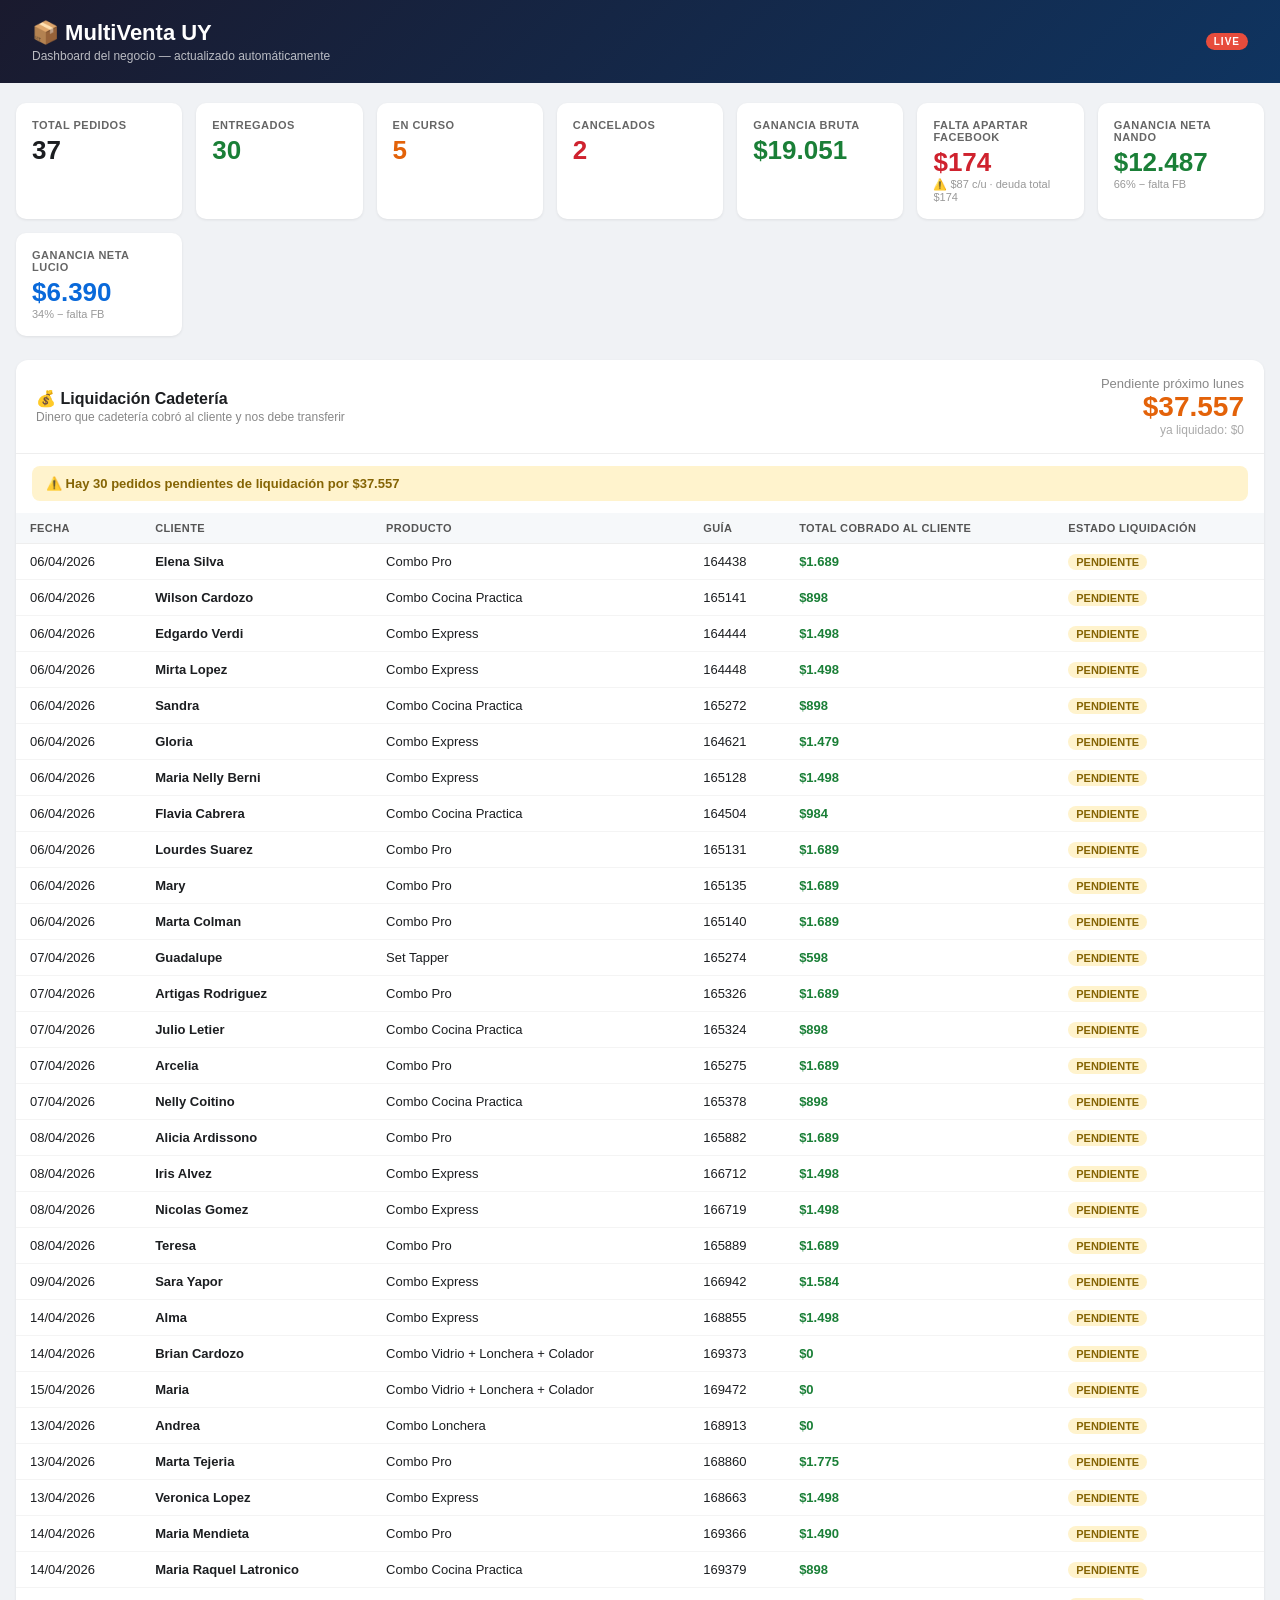
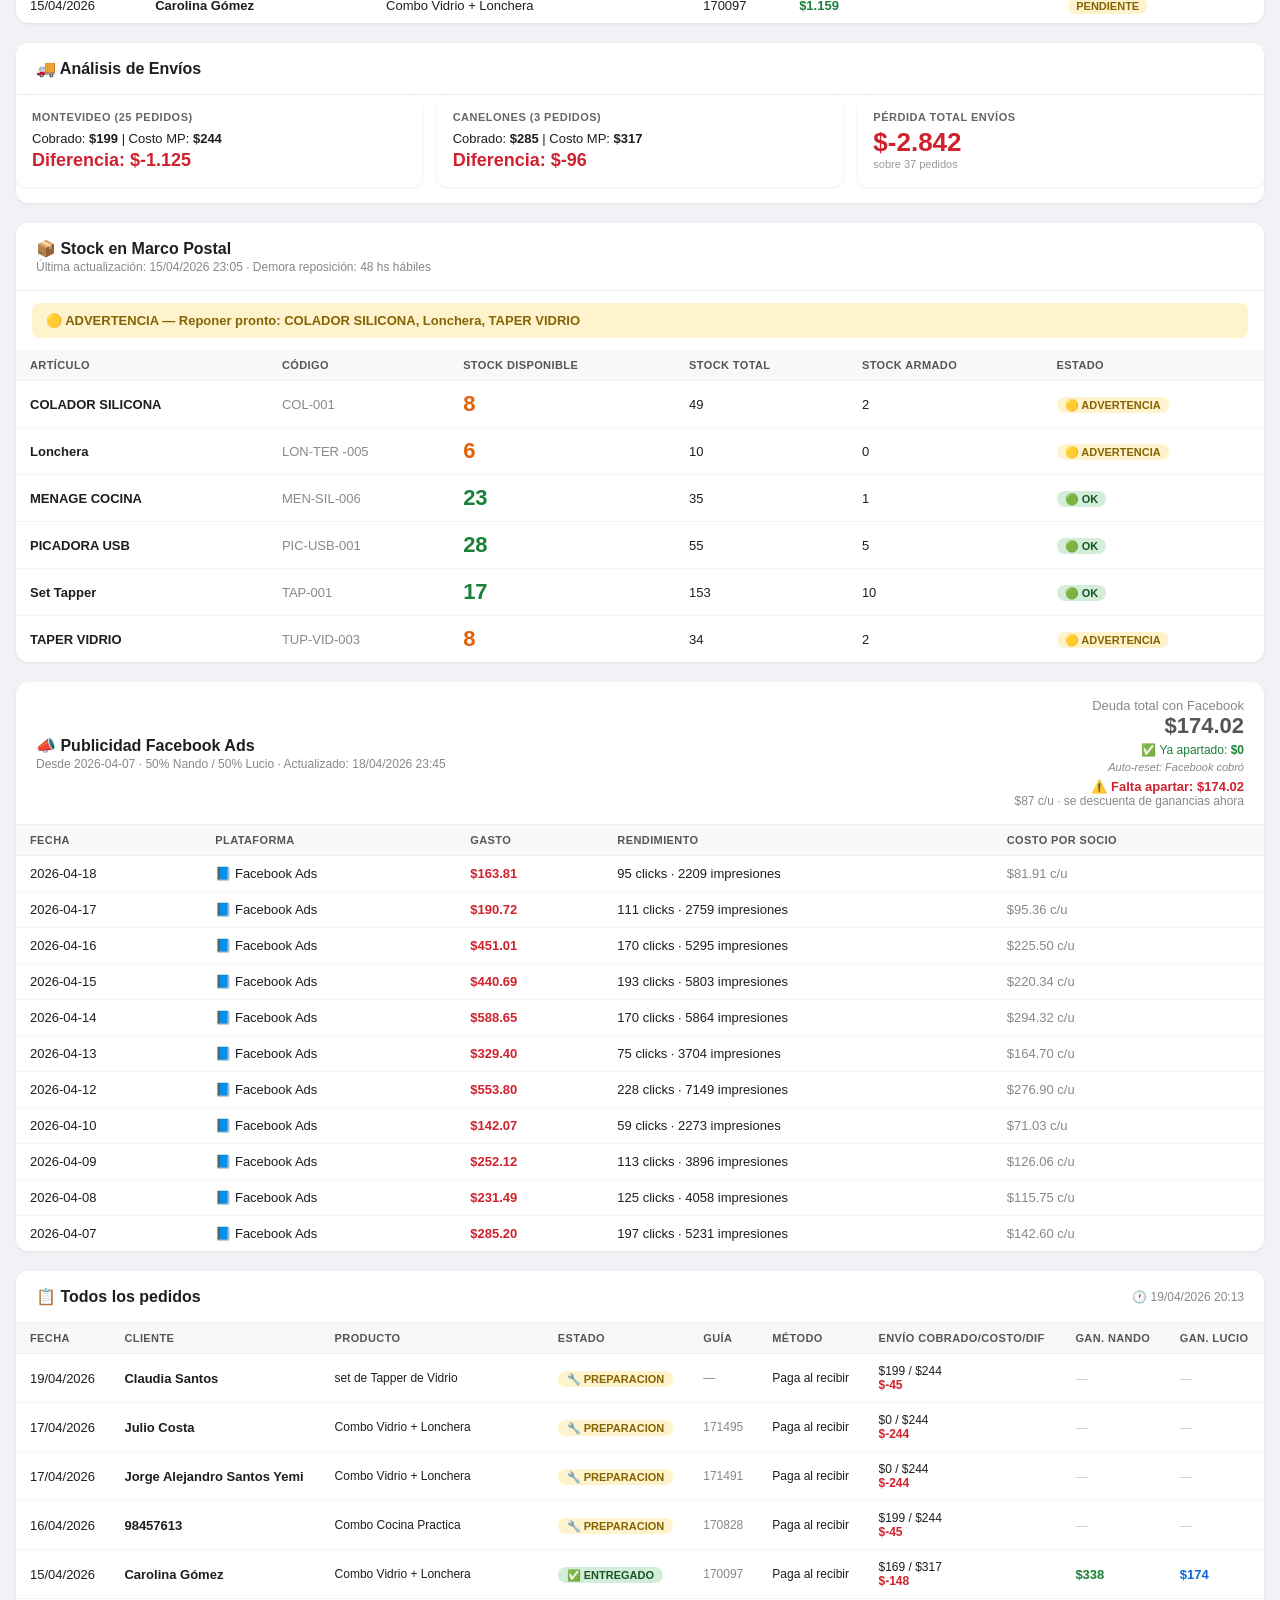
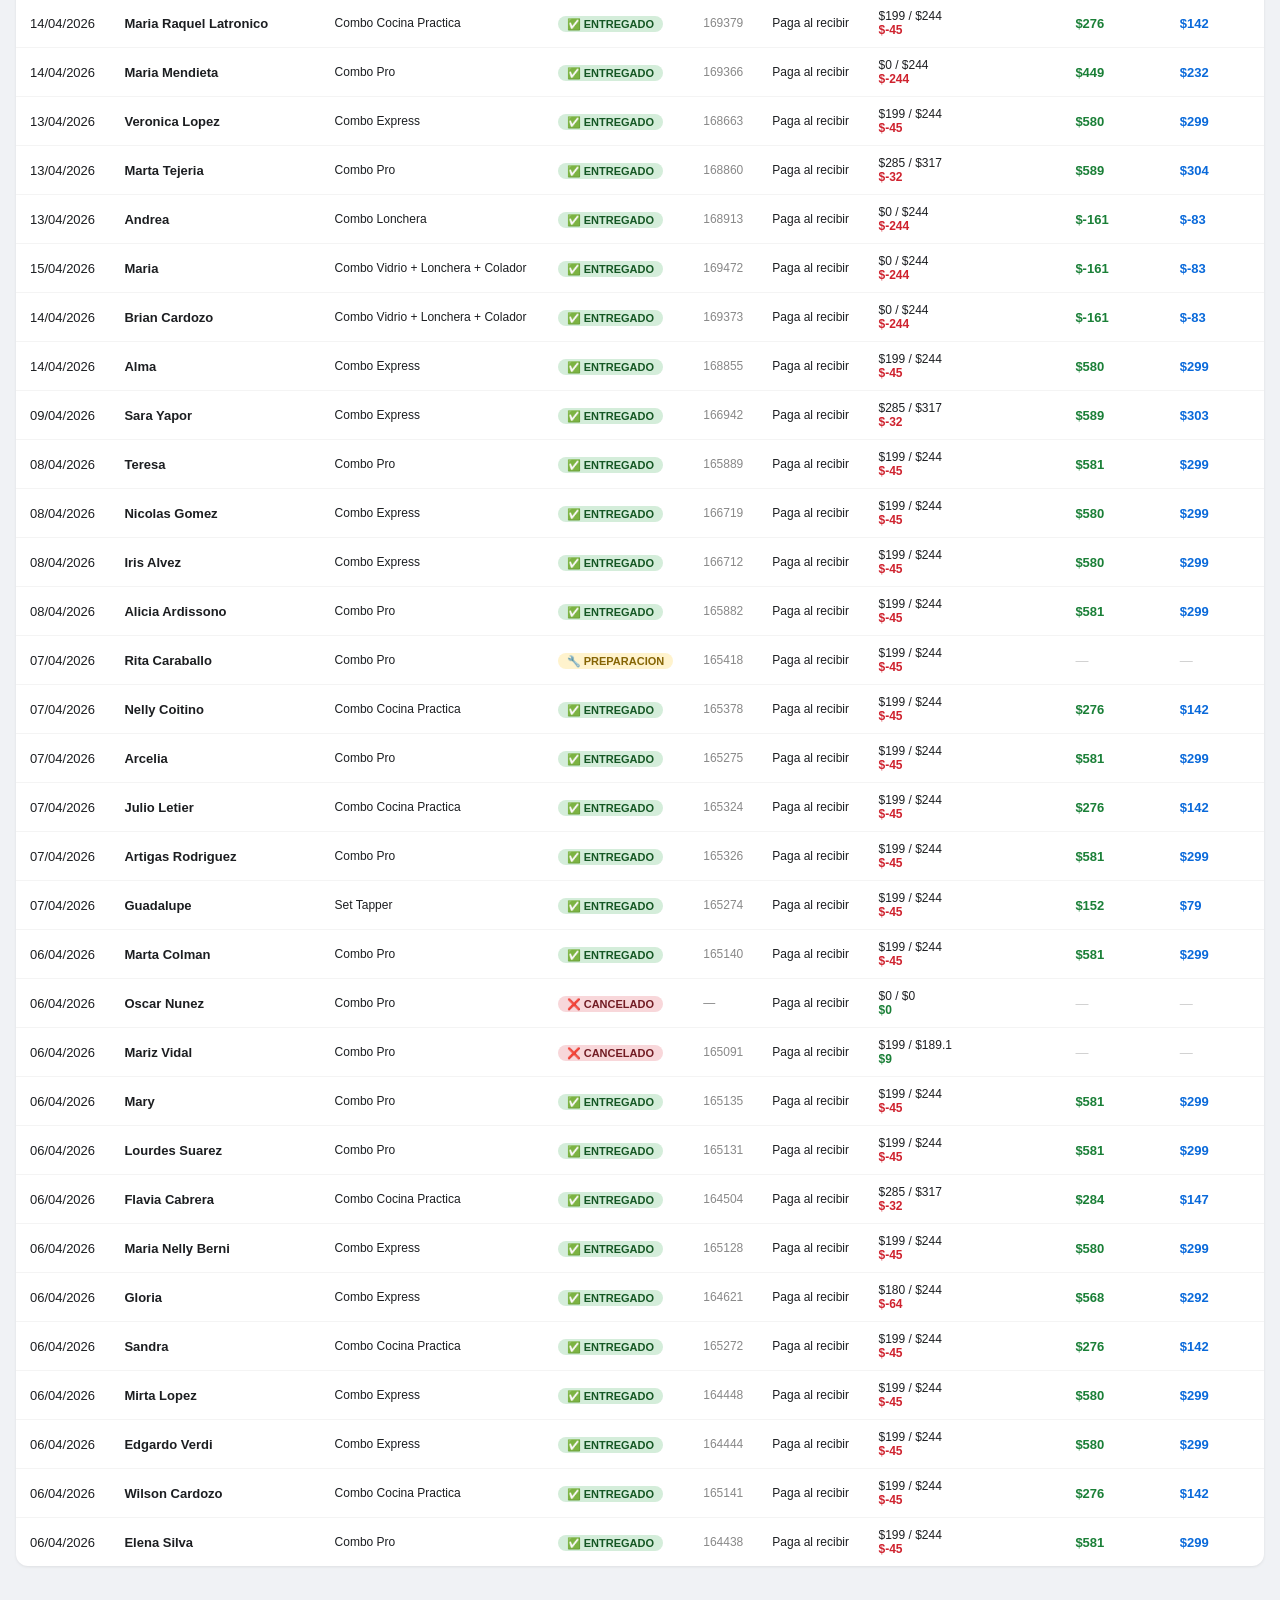
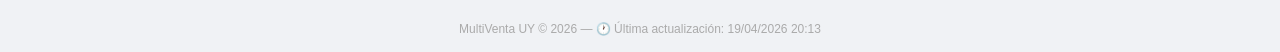
<file: index.html>
<!DOCTYPE html>
<html lang="es">
<head>
  <meta charset="UTF-8">
  <meta name="viewport" content="width=device-width,initial-scale=1">
  <title>MultiVenta UY — Dashboard</title>
  <style>
    *{box-sizing:border-box;margin:0;padding:0}
    body{font-family:-apple-system,BlinkMacSystemFont,'Segoe UI',sans-serif;background:#f0f2f5;color:#1c1e21}
    header{background:linear-gradient(135deg,#1a1a2e,#0f3460);color:white;padding:20px 32px;display:flex;align-items:center;justify-content:space-between}
    header h1{font-size:22px;font-weight:800}
    header p{font-size:12px;opacity:.7;margin-top:3px}
    .badge-live{background:#e74c3c;color:white;font-size:10px;font-weight:700;padding:3px 8px;border-radius:20px;letter-spacing:1px}
    .container{max-width:1300px;margin:0 auto;padding:20px 16px}
    .cards{display:grid;grid-template-columns:repeat(auto-fit,minmax(155px,1fr));gap:14px;margin-bottom:24px}
    .card{background:white;border-radius:10px;padding:16px;box-shadow:0 1px 3px rgba(0,0,0,.08)}
    .card .label{font-size:11px;color:#666;font-weight:700;text-transform:uppercase;letter-spacing:.5px;margin-bottom:6px}
    .card .valor{font-size:26px;font-weight:800;line-height:1}
    .card .sub{font-size:11px;color:#999;margin-top:3px}
    .card.verde .valor{color:#1a7f37}.card.azul .valor{color:#0969da}
    .card.naranja .valor{color:#e36209}.card.rojo .valor{color:#cf222e}
    .section{background:white;border-radius:12px;box-shadow:0 1px 3px rgba(0,0,0,.08);margin-bottom:20px;overflow:hidden}
    .section-header{padding:16px 20px;border-bottom:1px solid #eee;display:flex;align-items:center;justify-content:space-between;flex-wrap:wrap;gap:8px}
    .section-header h2{font-size:16px;font-weight:800}
    .sub-desc{font-size:12px;color:#888;margin-top:2px}
    .update{font-size:12px;color:#888}
    .alert-box{margin:12px 16px;padding:10px 14px;border-radius:8px;font-size:13px;font-weight:600}
    .alert-box.verde{background:#d4edda;color:#155724}
    .alert-box.naranja{background:#fff3cd;color:#856404}
    .alert-box.rojo{background:#f8d7da;color:#721c24}
    table{width:100%;border-collapse:collapse}
    th{background:#f6f8fa;padding:9px 14px;text-align:left;font-size:11px;font-weight:700;color:#555;text-transform:uppercase;letter-spacing:.4px;border-bottom:1px solid #eee}
    td{padding:10px 14px;font-size:13px;border-bottom:1px solid #f4f4f4;vertical-align:middle}
    tr:last-child td{border-bottom:none}
    tr:hover td{background:#fafbfc}
    .footer{text-align:center;padding:16px;font-size:12px;color:#aaa}
    @media(max-width:600px){.cards{grid-template-columns:1fr 1fr}td,th{padding:8px 10px;font-size:12px}}
  </style>
</head>
<body>
<header>
  <div><h1>📦 MultiVenta UY</h1><p>Dashboard del negocio — actualizado automáticamente</p></div>
  <span class="badge-live">LIVE</span>
</header>
<div class="container">
  
    <div class="cards">
      <div class="card"><div class="label">Total pedidos</div><div class="valor">37</div></div>
      <div class="card verde"><div class="label">Entregados</div><div class="valor">30</div></div>
      <div class="card naranja"><div class="label">En curso</div><div class="valor">5</div></div>
      <div class="card rojo"><div class="label">Cancelados</div><div class="valor">2</div></div>
      <div class="card"><div class="label">Ganancia bruta</div><div class="valor" style="color:#1a7f37">$19.051</div></div>
      <div class="card rojo"><div class="label">Falta apartar Facebook</div><div class="valor">$174</div><div class="sub">⚠️ $87 c/u · deuda total $174</div></div>
      <div class="card verde"><div class="label">Ganancia NETA Nando</div><div class="valor">$12.487</div><div class="sub">66% − falta FB</div></div>
      <div class="card azul"><div class="label">Ganancia NETA Lucio</div><div class="valor">$6.390</div><div class="sub">34% − falta FB</div></div>
    </div>
  
    <div class="section">
      <div class="section-header">
        <div>
          <h2>💰 Liquidación Cadetería</h2>
          <p class="sub-desc">Dinero que cadetería cobró al cliente y nos debe transferir</p>
        </div>
        <div style="text-align:right">
          <div style="font-size:13px;color:#888">Pendiente próximo lunes</div>
          <div style="font-size:28px;font-weight:800;color:#e36209">$37.557</div>
          <div style="font-size:12px;color:#aaa">ya liquidado: $0</div>
        </div>
      </div>
      <div class="alert-box naranja">⚠️ Hay <strong>30 pedidos</strong> pendientes de liquidación por <strong>$37.557</strong></div>
      <div style="overflow-x:auto"><table>
        <thead><tr><th>Fecha</th><th>Cliente</th><th>Producto</th><th>Guía</th><th>Total cobrado al cliente</th><th>Estado liquidación</th></tr></thead>
        <tbody><tr>
          <td>06/04/2026</td><td><strong>Elena Silva</strong></td>
          <td>Combo Pro</td><td>164438</td>
          <td style="color:#1a7f37;font-weight:700">$1.689</td>
          <td><span style="background:#fff3cd;color:#856404;padding:2px 8px;border-radius:8px;font-size:11px;font-weight:700">PENDIENTE</span></td>
        </tr><tr>
          <td>06/04/2026</td><td><strong>Wilson Cardozo</strong></td>
          <td>Combo Cocina Practica</td><td>165141</td>
          <td style="color:#1a7f37;font-weight:700">$898</td>
          <td><span style="background:#fff3cd;color:#856404;padding:2px 8px;border-radius:8px;font-size:11px;font-weight:700">PENDIENTE</span></td>
        </tr><tr>
          <td>06/04/2026</td><td><strong>Edgardo Verdi</strong></td>
          <td>Combo Express</td><td>164444</td>
          <td style="color:#1a7f37;font-weight:700">$1.498</td>
          <td><span style="background:#fff3cd;color:#856404;padding:2px 8px;border-radius:8px;font-size:11px;font-weight:700">PENDIENTE</span></td>
        </tr><tr>
          <td>06/04/2026</td><td><strong>Mirta Lopez</strong></td>
          <td>Combo Express</td><td>164448</td>
          <td style="color:#1a7f37;font-weight:700">$1.498</td>
          <td><span style="background:#fff3cd;color:#856404;padding:2px 8px;border-radius:8px;font-size:11px;font-weight:700">PENDIENTE</span></td>
        </tr><tr>
          <td>06/04/2026</td><td><strong>Sandra</strong></td>
          <td>Combo Cocina Practica</td><td>165272</td>
          <td style="color:#1a7f37;font-weight:700">$898</td>
          <td><span style="background:#fff3cd;color:#856404;padding:2px 8px;border-radius:8px;font-size:11px;font-weight:700">PENDIENTE</span></td>
        </tr><tr>
          <td>06/04/2026</td><td><strong>Gloria</strong></td>
          <td>Combo Express</td><td>164621</td>
          <td style="color:#1a7f37;font-weight:700">$1.479</td>
          <td><span style="background:#fff3cd;color:#856404;padding:2px 8px;border-radius:8px;font-size:11px;font-weight:700">PENDIENTE</span></td>
        </tr><tr>
          <td>06/04/2026</td><td><strong>Maria Nelly Berni</strong></td>
          <td>Combo Express</td><td>165128</td>
          <td style="color:#1a7f37;font-weight:700">$1.498</td>
          <td><span style="background:#fff3cd;color:#856404;padding:2px 8px;border-radius:8px;font-size:11px;font-weight:700">PENDIENTE</span></td>
        </tr><tr>
          <td>06/04/2026</td><td><strong>Flavia Cabrera</strong></td>
          <td>Combo Cocina Practica</td><td>164504</td>
          <td style="color:#1a7f37;font-weight:700">$984</td>
          <td><span style="background:#fff3cd;color:#856404;padding:2px 8px;border-radius:8px;font-size:11px;font-weight:700">PENDIENTE</span></td>
        </tr><tr>
          <td>06/04/2026</td><td><strong>Lourdes Suarez</strong></td>
          <td>Combo Pro</td><td>165131</td>
          <td style="color:#1a7f37;font-weight:700">$1.689</td>
          <td><span style="background:#fff3cd;color:#856404;padding:2px 8px;border-radius:8px;font-size:11px;font-weight:700">PENDIENTE</span></td>
        </tr><tr>
          <td>06/04/2026</td><td><strong>Mary</strong></td>
          <td>Combo Pro</td><td>165135</td>
          <td style="color:#1a7f37;font-weight:700">$1.689</td>
          <td><span style="background:#fff3cd;color:#856404;padding:2px 8px;border-radius:8px;font-size:11px;font-weight:700">PENDIENTE</span></td>
        </tr><tr>
          <td>06/04/2026</td><td><strong>Marta Colman</strong></td>
          <td>Combo Pro</td><td>165140</td>
          <td style="color:#1a7f37;font-weight:700">$1.689</td>
          <td><span style="background:#fff3cd;color:#856404;padding:2px 8px;border-radius:8px;font-size:11px;font-weight:700">PENDIENTE</span></td>
        </tr><tr>
          <td>07/04/2026</td><td><strong>Guadalupe</strong></td>
          <td>Set Tapper</td><td>165274</td>
          <td style="color:#1a7f37;font-weight:700">$598</td>
          <td><span style="background:#fff3cd;color:#856404;padding:2px 8px;border-radius:8px;font-size:11px;font-weight:700">PENDIENTE</span></td>
        </tr><tr>
          <td>07/04/2026</td><td><strong>Artigas Rodriguez</strong></td>
          <td>Combo Pro</td><td>165326</td>
          <td style="color:#1a7f37;font-weight:700">$1.689</td>
          <td><span style="background:#fff3cd;color:#856404;padding:2px 8px;border-radius:8px;font-size:11px;font-weight:700">PENDIENTE</span></td>
        </tr><tr>
          <td>07/04/2026</td><td><strong>Julio Letier</strong></td>
          <td>Combo Cocina Practica</td><td>165324</td>
          <td style="color:#1a7f37;font-weight:700">$898</td>
          <td><span style="background:#fff3cd;color:#856404;padding:2px 8px;border-radius:8px;font-size:11px;font-weight:700">PENDIENTE</span></td>
        </tr><tr>
          <td>07/04/2026</td><td><strong>Arcelia</strong></td>
          <td>Combo Pro</td><td>165275</td>
          <td style="color:#1a7f37;font-weight:700">$1.689</td>
          <td><span style="background:#fff3cd;color:#856404;padding:2px 8px;border-radius:8px;font-size:11px;font-weight:700">PENDIENTE</span></td>
        </tr><tr>
          <td>07/04/2026</td><td><strong>Nelly Coitino</strong></td>
          <td>Combo Cocina Practica</td><td>165378</td>
          <td style="color:#1a7f37;font-weight:700">$898</td>
          <td><span style="background:#fff3cd;color:#856404;padding:2px 8px;border-radius:8px;font-size:11px;font-weight:700">PENDIENTE</span></td>
        </tr><tr>
          <td>08/04/2026</td><td><strong>Alicia Ardissono</strong></td>
          <td>Combo Pro</td><td>165882</td>
          <td style="color:#1a7f37;font-weight:700">$1.689</td>
          <td><span style="background:#fff3cd;color:#856404;padding:2px 8px;border-radius:8px;font-size:11px;font-weight:700">PENDIENTE</span></td>
        </tr><tr>
          <td>08/04/2026</td><td><strong>Iris Alvez</strong></td>
          <td>Combo Express</td><td>166712</td>
          <td style="color:#1a7f37;font-weight:700">$1.498</td>
          <td><span style="background:#fff3cd;color:#856404;padding:2px 8px;border-radius:8px;font-size:11px;font-weight:700">PENDIENTE</span></td>
        </tr><tr>
          <td>08/04/2026</td><td><strong>Nicolas Gomez</strong></td>
          <td>Combo Express</td><td>166719</td>
          <td style="color:#1a7f37;font-weight:700">$1.498</td>
          <td><span style="background:#fff3cd;color:#856404;padding:2px 8px;border-radius:8px;font-size:11px;font-weight:700">PENDIENTE</span></td>
        </tr><tr>
          <td>08/04/2026</td><td><strong>Teresa</strong></td>
          <td>Combo Pro</td><td>165889</td>
          <td style="color:#1a7f37;font-weight:700">$1.689</td>
          <td><span style="background:#fff3cd;color:#856404;padding:2px 8px;border-radius:8px;font-size:11px;font-weight:700">PENDIENTE</span></td>
        </tr><tr>
          <td>09/04/2026</td><td><strong>Sara Yapor</strong></td>
          <td>Combo Express</td><td>166942</td>
          <td style="color:#1a7f37;font-weight:700">$1.584</td>
          <td><span style="background:#fff3cd;color:#856404;padding:2px 8px;border-radius:8px;font-size:11px;font-weight:700">PENDIENTE</span></td>
        </tr><tr>
          <td>14/04/2026</td><td><strong>Alma</strong></td>
          <td>Combo Express</td><td>168855</td>
          <td style="color:#1a7f37;font-weight:700">$1.498</td>
          <td><span style="background:#fff3cd;color:#856404;padding:2px 8px;border-radius:8px;font-size:11px;font-weight:700">PENDIENTE</span></td>
        </tr><tr>
          <td>14/04/2026</td><td><strong>Brian Cardozo</strong></td>
          <td>Combo Vidrio + Lonchera + Colador</td><td>169373</td>
          <td style="color:#1a7f37;font-weight:700">$0</td>
          <td><span style="background:#fff3cd;color:#856404;padding:2px 8px;border-radius:8px;font-size:11px;font-weight:700">PENDIENTE</span></td>
        </tr><tr>
          <td>15/04/2026</td><td><strong>Maria</strong></td>
          <td>Combo Vidrio + Lonchera + Colador</td><td>169472</td>
          <td style="color:#1a7f37;font-weight:700">$0</td>
          <td><span style="background:#fff3cd;color:#856404;padding:2px 8px;border-radius:8px;font-size:11px;font-weight:700">PENDIENTE</span></td>
        </tr><tr>
          <td>13/04/2026</td><td><strong>Andrea</strong></td>
          <td>Combo Lonchera</td><td>168913</td>
          <td style="color:#1a7f37;font-weight:700">$0</td>
          <td><span style="background:#fff3cd;color:#856404;padding:2px 8px;border-radius:8px;font-size:11px;font-weight:700">PENDIENTE</span></td>
        </tr><tr>
          <td>13/04/2026</td><td><strong>Marta Tejeria</strong></td>
          <td>Combo Pro</td><td>168860</td>
          <td style="color:#1a7f37;font-weight:700">$1.775</td>
          <td><span style="background:#fff3cd;color:#856404;padding:2px 8px;border-radius:8px;font-size:11px;font-weight:700">PENDIENTE</span></td>
        </tr><tr>
          <td>13/04/2026</td><td><strong>Veronica Lopez</strong></td>
          <td>Combo Express</td><td>168663</td>
          <td style="color:#1a7f37;font-weight:700">$1.498</td>
          <td><span style="background:#fff3cd;color:#856404;padding:2px 8px;border-radius:8px;font-size:11px;font-weight:700">PENDIENTE</span></td>
        </tr><tr>
          <td>14/04/2026</td><td><strong>Maria Mendieta</strong></td>
          <td>Combo Pro</td><td>169366</td>
          <td style="color:#1a7f37;font-weight:700">$1.490</td>
          <td><span style="background:#fff3cd;color:#856404;padding:2px 8px;border-radius:8px;font-size:11px;font-weight:700">PENDIENTE</span></td>
        </tr><tr>
          <td>14/04/2026</td><td><strong>Maria Raquel Latronico</strong></td>
          <td>Combo Cocina Practica</td><td>169379</td>
          <td style="color:#1a7f37;font-weight:700">$898</td>
          <td><span style="background:#fff3cd;color:#856404;padding:2px 8px;border-radius:8px;font-size:11px;font-weight:700">PENDIENTE</span></td>
        </tr><tr>
          <td>15/04/2026</td><td><strong>Carolina Gómez</strong></td>
          <td>Combo Vidrio + Lonchera</td><td>170097</td>
          <td style="color:#1a7f37;font-weight:700">$1.159</td>
          <td><span style="background:#fff3cd;color:#856404;padding:2px 8px;border-radius:8px;font-size:11px;font-weight:700">PENDIENTE</span></td>
        </tr></tbody>
      </table></div>
    </div>
  
    <div class="section">
      <div class="section-header"><h2>🚚 Análisis de Envíos</h2></div>
      <div class="cards" style="margin:0 0 16px 0">
        <div class="card"><div class="label">Montevideo (25 pedidos)</div>
          <div style="font-size:13px;margin-top:8px">Cobrado: <strong>$199</strong> | Costo MP: <strong>$244</strong></div>
          <div style="color:#cf222e;font-weight:700;font-size:18px;margin-top:4px">Diferencia: $-1.125</div>
        </div>
        <div class="card"><div class="label">Canelones (3 pedidos)</div>
          <div style="font-size:13px;margin-top:8px">Cobrado: <strong>$285</strong> | Costo MP: <strong>$317</strong></div>
          <div style="color:#cf222e;font-weight:700;font-size:18px;margin-top:4px">Diferencia: $-96</div>
        </div>
        <div class="card rojo"><div class="label">Pérdida total envíos</div>
          <div class="valor">$-2.842</div>
          <div class="sub">sobre 37 pedidos</div>
        </div>
      </div>
    </div>
  
    <div class="section">
      <div class="section-header">
        <div><h2>📦 Stock en Marco Postal</h2><p class="sub-desc">Última actualización: 15/04/2026 23:05 · Demora reposición: 48 hs hábiles</p></div>
      </div>
      <div class="alert-box naranja">🟡 ADVERTENCIA — Reponer pronto: COLADOR SILICONA, Lonchera, TAPER VIDRIO</div>
      <div style="overflow-x:auto"><table>
        <thead><tr><th>Artículo</th><th>Código</th><th>Stock disponible</th><th>Stock total</th><th>Stock armado</th><th>Estado</th></tr></thead>
        <tbody><tr>
          <td><strong>COLADOR SILICONA</strong></td><td style="color:#888">COL-001</td>
          <td style="font-size:22px;font-weight:800;color:#e36209">8</td>
          <td>49</td>
          <td>2</td>
          <td><span style="background:#fff3cd;color:#856404;padding:2px 8px;border-radius:8px;font-size:11px;font-weight:700">🟡 ADVERTENCIA</span></td>
        </tr><tr>
          <td><strong>Lonchera</strong></td><td style="color:#888">LON-TER -005</td>
          <td style="font-size:22px;font-weight:800;color:#e36209">6</td>
          <td>10</td>
          <td>0</td>
          <td><span style="background:#fff3cd;color:#856404;padding:2px 8px;border-radius:8px;font-size:11px;font-weight:700">🟡 ADVERTENCIA</span></td>
        </tr><tr>
          <td><strong>MENAGE COCINA</strong></td><td style="color:#888">MEN-SIL-006</td>
          <td style="font-size:22px;font-weight:800;color:#1a7f37">23</td>
          <td>35</td>
          <td>1</td>
          <td><span style="background:#d4edda;color:#155724;padding:2px 8px;border-radius:8px;font-size:11px;font-weight:700">🟢 OK</span></td>
        </tr><tr>
          <td><strong>PICADORA USB</strong></td><td style="color:#888">PIC-USB-001</td>
          <td style="font-size:22px;font-weight:800;color:#1a7f37">28</td>
          <td>55</td>
          <td>5</td>
          <td><span style="background:#d4edda;color:#155724;padding:2px 8px;border-radius:8px;font-size:11px;font-weight:700">🟢 OK</span></td>
        </tr><tr>
          <td><strong>Set Tapper</strong></td><td style="color:#888">TAP-001</td>
          <td style="font-size:22px;font-weight:800;color:#1a7f37">17</td>
          <td>153</td>
          <td>10</td>
          <td><span style="background:#d4edda;color:#155724;padding:2px 8px;border-radius:8px;font-size:11px;font-weight:700">🟢 OK</span></td>
        </tr><tr>
          <td><strong>TAPER VIDRIO</strong></td><td style="color:#888">TUP-VID-003</td>
          <td style="font-size:22px;font-weight:800;color:#e36209">8</td>
          <td>34</td>
          <td>2</td>
          <td><span style="background:#fff3cd;color:#856404;padding:2px 8px;border-radius:8px;font-size:11px;font-weight:700">🟡 ADVERTENCIA</span></td>
        </tr></tbody>
      </table></div>
    </div>
  
    <div class="section">
      <div class="section-header">
        <div><h2>📣 Publicidad Facebook Ads</h2><p class="sub-desc">Desde 2026-04-07 · 50% Nando / 50% Lucio · Actualizado: 18/04/2026 23:45</p></div>
        <div style="text-align:right">
          <div style="font-size:13px;color:#888">Deuda total con Facebook</div>
          <div style="font-size:22px;font-weight:800;color:#555">$174.02</div>
          <div style="font-size:12px;color:#1a7f37;margin-top:4px">✅ Ya apartado: <strong>$0</strong></div>
          <div style="font-size:11px;color:#888;margin-top:4px;font-style:italic">Auto-reset: Facebook cobró</div>
          <div style="font-size:13px;color:#cf222e;font-weight:700;margin-top:6px">⚠️ Falta apartar: $174.02</div>
          <div style="font-size:12px;color:#888">$87 c/u · se descuenta de ganancias ahora</div>
        </div>
      </div>
      <div style="overflow-x:auto"><table>
        <thead><tr><th>Fecha</th><th>Plataforma</th><th>Gasto</th><th>Rendimiento</th><th>Costo por socio</th></tr></thead>
        <tbody><tr>
          <td>2026-04-18</td>
          <td>📘 Facebook Ads</td>
          <td style="color:#cf222e;font-weight:700">$163.81</td>
          <td>95 clicks · 2209 impresiones</td>
          <td style="color:#888">$81.91 c/u</td>
        </tr><tr>
          <td>2026-04-17</td>
          <td>📘 Facebook Ads</td>
          <td style="color:#cf222e;font-weight:700">$190.72</td>
          <td>111 clicks · 2759 impresiones</td>
          <td style="color:#888">$95.36 c/u</td>
        </tr><tr>
          <td>2026-04-16</td>
          <td>📘 Facebook Ads</td>
          <td style="color:#cf222e;font-weight:700">$451.01</td>
          <td>170 clicks · 5295 impresiones</td>
          <td style="color:#888">$225.50 c/u</td>
        </tr><tr>
          <td>2026-04-15</td>
          <td>📘 Facebook Ads</td>
          <td style="color:#cf222e;font-weight:700">$440.69</td>
          <td>193 clicks · 5803 impresiones</td>
          <td style="color:#888">$220.34 c/u</td>
        </tr><tr>
          <td>2026-04-14</td>
          <td>📘 Facebook Ads</td>
          <td style="color:#cf222e;font-weight:700">$588.65</td>
          <td>170 clicks · 5864 impresiones</td>
          <td style="color:#888">$294.32 c/u</td>
        </tr><tr>
          <td>2026-04-13</td>
          <td>📘 Facebook Ads</td>
          <td style="color:#cf222e;font-weight:700">$329.40</td>
          <td>75 clicks · 3704 impresiones</td>
          <td style="color:#888">$164.70 c/u</td>
        </tr><tr>
          <td>2026-04-12</td>
          <td>📘 Facebook Ads</td>
          <td style="color:#cf222e;font-weight:700">$553.80</td>
          <td>228 clicks · 7149 impresiones</td>
          <td style="color:#888">$276.90 c/u</td>
        </tr><tr>
          <td>2026-04-10</td>
          <td>📘 Facebook Ads</td>
          <td style="color:#cf222e;font-weight:700">$142.07</td>
          <td>59 clicks · 2273 impresiones</td>
          <td style="color:#888">$71.03 c/u</td>
        </tr><tr>
          <td>2026-04-09</td>
          <td>📘 Facebook Ads</td>
          <td style="color:#cf222e;font-weight:700">$252.12</td>
          <td>113 clicks · 3896 impresiones</td>
          <td style="color:#888">$126.06 c/u</td>
        </tr><tr>
          <td>2026-04-08</td>
          <td>📘 Facebook Ads</td>
          <td style="color:#cf222e;font-weight:700">$231.49</td>
          <td>125 clicks · 4058 impresiones</td>
          <td style="color:#888">$115.75 c/u</td>
        </tr><tr>
          <td>2026-04-07</td>
          <td>📘 Facebook Ads</td>
          <td style="color:#cf222e;font-weight:700">$285.20</td>
          <td>197 clicks · 5231 impresiones</td>
          <td style="color:#888">$142.60 c/u</td>
        </tr></tbody>
      </table></div>
    </div>
  
    <div class="section">
      <div class="section-header"><h2>📋 Todos los pedidos</h2><span class="update">🕐 19/04/2026 20:13</span></div>
      <div style="overflow-x:auto"><table>
        <thead><tr><th>Fecha</th><th>Cliente</th><th>Producto</th><th>Estado</th><th>Guía</th><th>Método</th><th>Envío cobrado/costo/dif</th><th>Gan. Nando</th><th>Gan. Lucio</th></tr></thead>
        <tbody><tr>
          <td>19/04/2026</td>
          <td><strong>Claudia Santos</strong></td>
          <td style="font-size:12px">set de Tapper de Vidrio</td>
          <td><span style="background:#fff3cd;color:#856404;padding:2px 9px;border-radius:10px;font-size:11px;font-weight:700;white-space:nowrap">🔧 PREPARACION</span></td>
          <td style="color:#888;font-size:12px">—</td>
          <td style="font-size:12px">Paga al recibir</td>
          <td style="font-size:12px">$199 / $244<br><span style="color:#cf222e;font-weight:700">$-45</span></td>
          <td><span style="color:#ccc">—</span></td>
          <td><span style="color:#ccc">—</span></td>
        </tr><tr>
          <td>17/04/2026</td>
          <td><strong>Julio Costa</strong></td>
          <td style="font-size:12px">Combo Vidrio + Lonchera</td>
          <td><span style="background:#fff3cd;color:#856404;padding:2px 9px;border-radius:10px;font-size:11px;font-weight:700;white-space:nowrap">🔧 PREPARACION</span></td>
          <td style="color:#888;font-size:12px">171495</td>
          <td style="font-size:12px">Paga al recibir</td>
          <td style="font-size:12px">$0 / $244<br><span style="color:#cf222e;font-weight:700">$-244</span></td>
          <td><span style="color:#ccc">—</span></td>
          <td><span style="color:#ccc">—</span></td>
        </tr><tr>
          <td>17/04/2026</td>
          <td><strong>Jorge Alejandro Santos Yemi</strong></td>
          <td style="font-size:12px">Combo Vidrio + Lonchera</td>
          <td><span style="background:#fff3cd;color:#856404;padding:2px 9px;border-radius:10px;font-size:11px;font-weight:700;white-space:nowrap">🔧 PREPARACION</span></td>
          <td style="color:#888;font-size:12px">171491</td>
          <td style="font-size:12px">Paga al recibir</td>
          <td style="font-size:12px">$0 / $244<br><span style="color:#cf222e;font-weight:700">$-244</span></td>
          <td><span style="color:#ccc">—</span></td>
          <td><span style="color:#ccc">—</span></td>
        </tr><tr>
          <td>16/04/2026</td>
          <td><strong>98457613</strong></td>
          <td style="font-size:12px">Combo Cocina Practica</td>
          <td><span style="background:#fff3cd;color:#856404;padding:2px 9px;border-radius:10px;font-size:11px;font-weight:700;white-space:nowrap">🔧 PREPARACION</span></td>
          <td style="color:#888;font-size:12px">170828</td>
          <td style="font-size:12px">Paga al recibir</td>
          <td style="font-size:12px">$199 / $244<br><span style="color:#cf222e;font-weight:700">$-45</span></td>
          <td><span style="color:#ccc">—</span></td>
          <td><span style="color:#ccc">—</span></td>
        </tr><tr>
          <td>15/04/2026</td>
          <td><strong>Carolina Gómez</strong></td>
          <td style="font-size:12px">Combo Vidrio + Lonchera</td>
          <td><span style="background:#d4edda;color:#155724;padding:2px 9px;border-radius:10px;font-size:11px;font-weight:700;white-space:nowrap">✅ ENTREGADO</span></td>
          <td style="color:#888;font-size:12px">170097</td>
          <td style="font-size:12px">Paga al recibir</td>
          <td style="font-size:12px">$169 / $317<br><span style="color:#cf222e;font-weight:700">$-148</span></td>
          <td><span style="color:#1a7f37;font-weight:700">$338</span></td>
          <td><span style="color:#0969da;font-weight:700">$174</span></td>
        </tr><tr>
          <td>14/04/2026</td>
          <td><strong>Maria Raquel Latronico</strong></td>
          <td style="font-size:12px">Combo Cocina Practica</td>
          <td><span style="background:#d4edda;color:#155724;padding:2px 9px;border-radius:10px;font-size:11px;font-weight:700;white-space:nowrap">✅ ENTREGADO</span></td>
          <td style="color:#888;font-size:12px">169379</td>
          <td style="font-size:12px">Paga al recibir</td>
          <td style="font-size:12px">$199 / $244<br><span style="color:#cf222e;font-weight:700">$-45</span></td>
          <td><span style="color:#1a7f37;font-weight:700">$276</span></td>
          <td><span style="color:#0969da;font-weight:700">$142</span></td>
        </tr><tr>
          <td>14/04/2026</td>
          <td><strong>Maria Mendieta</strong></td>
          <td style="font-size:12px">Combo Pro</td>
          <td><span style="background:#d4edda;color:#155724;padding:2px 9px;border-radius:10px;font-size:11px;font-weight:700;white-space:nowrap">✅ ENTREGADO</span></td>
          <td style="color:#888;font-size:12px">169366</td>
          <td style="font-size:12px">Paga al recibir</td>
          <td style="font-size:12px">$0 / $244<br><span style="color:#cf222e;font-weight:700">$-244</span></td>
          <td><span style="color:#1a7f37;font-weight:700">$449</span></td>
          <td><span style="color:#0969da;font-weight:700">$232</span></td>
        </tr><tr>
          <td>13/04/2026</td>
          <td><strong>Veronica Lopez</strong></td>
          <td style="font-size:12px">Combo Express</td>
          <td><span style="background:#d4edda;color:#155724;padding:2px 9px;border-radius:10px;font-size:11px;font-weight:700;white-space:nowrap">✅ ENTREGADO</span></td>
          <td style="color:#888;font-size:12px">168663</td>
          <td style="font-size:12px">Paga al recibir</td>
          <td style="font-size:12px">$199 / $244<br><span style="color:#cf222e;font-weight:700">$-45</span></td>
          <td><span style="color:#1a7f37;font-weight:700">$580</span></td>
          <td><span style="color:#0969da;font-weight:700">$299</span></td>
        </tr><tr>
          <td>13/04/2026</td>
          <td><strong>Marta Tejeria</strong></td>
          <td style="font-size:12px">Combo Pro</td>
          <td><span style="background:#d4edda;color:#155724;padding:2px 9px;border-radius:10px;font-size:11px;font-weight:700;white-space:nowrap">✅ ENTREGADO</span></td>
          <td style="color:#888;font-size:12px">168860</td>
          <td style="font-size:12px">Paga al recibir</td>
          <td style="font-size:12px">$285 / $317<br><span style="color:#cf222e;font-weight:700">$-32</span></td>
          <td><span style="color:#1a7f37;font-weight:700">$589</span></td>
          <td><span style="color:#0969da;font-weight:700">$304</span></td>
        </tr><tr>
          <td>13/04/2026</td>
          <td><strong>Andrea</strong></td>
          <td style="font-size:12px">Combo Lonchera</td>
          <td><span style="background:#d4edda;color:#155724;padding:2px 9px;border-radius:10px;font-size:11px;font-weight:700;white-space:nowrap">✅ ENTREGADO</span></td>
          <td style="color:#888;font-size:12px">168913</td>
          <td style="font-size:12px">Paga al recibir</td>
          <td style="font-size:12px">$0 / $244<br><span style="color:#cf222e;font-weight:700">$-244</span></td>
          <td><span style="color:#1a7f37;font-weight:700">$-161</span></td>
          <td><span style="color:#0969da;font-weight:700">$-83</span></td>
        </tr><tr>
          <td>15/04/2026</td>
          <td><strong>Maria</strong></td>
          <td style="font-size:12px">Combo Vidrio + Lonchera + Colador</td>
          <td><span style="background:#d4edda;color:#155724;padding:2px 9px;border-radius:10px;font-size:11px;font-weight:700;white-space:nowrap">✅ ENTREGADO</span></td>
          <td style="color:#888;font-size:12px">169472</td>
          <td style="font-size:12px">Paga al recibir</td>
          <td style="font-size:12px">$0 / $244<br><span style="color:#cf222e;font-weight:700">$-244</span></td>
          <td><span style="color:#1a7f37;font-weight:700">$-161</span></td>
          <td><span style="color:#0969da;font-weight:700">$-83</span></td>
        </tr><tr>
          <td>14/04/2026</td>
          <td><strong>Brian Cardozo</strong></td>
          <td style="font-size:12px">Combo Vidrio + Lonchera + Colador</td>
          <td><span style="background:#d4edda;color:#155724;padding:2px 9px;border-radius:10px;font-size:11px;font-weight:700;white-space:nowrap">✅ ENTREGADO</span></td>
          <td style="color:#888;font-size:12px">169373</td>
          <td style="font-size:12px">Paga al recibir</td>
          <td style="font-size:12px">$0 / $244<br><span style="color:#cf222e;font-weight:700">$-244</span></td>
          <td><span style="color:#1a7f37;font-weight:700">$-161</span></td>
          <td><span style="color:#0969da;font-weight:700">$-83</span></td>
        </tr><tr>
          <td>14/04/2026</td>
          <td><strong>Alma</strong></td>
          <td style="font-size:12px">Combo Express</td>
          <td><span style="background:#d4edda;color:#155724;padding:2px 9px;border-radius:10px;font-size:11px;font-weight:700;white-space:nowrap">✅ ENTREGADO</span></td>
          <td style="color:#888;font-size:12px">168855</td>
          <td style="font-size:12px">Paga al recibir</td>
          <td style="font-size:12px">$199 / $244<br><span style="color:#cf222e;font-weight:700">$-45</span></td>
          <td><span style="color:#1a7f37;font-weight:700">$580</span></td>
          <td><span style="color:#0969da;font-weight:700">$299</span></td>
        </tr><tr>
          <td>09/04/2026</td>
          <td><strong>Sara Yapor</strong></td>
          <td style="font-size:12px">Combo Express</td>
          <td><span style="background:#d4edda;color:#155724;padding:2px 9px;border-radius:10px;font-size:11px;font-weight:700;white-space:nowrap">✅ ENTREGADO</span></td>
          <td style="color:#888;font-size:12px">166942</td>
          <td style="font-size:12px">Paga al recibir</td>
          <td style="font-size:12px">$285 / $317<br><span style="color:#cf222e;font-weight:700">$-32</span></td>
          <td><span style="color:#1a7f37;font-weight:700">$589</span></td>
          <td><span style="color:#0969da;font-weight:700">$303</span></td>
        </tr><tr>
          <td>08/04/2026</td>
          <td><strong>Teresa</strong></td>
          <td style="font-size:12px">Combo Pro</td>
          <td><span style="background:#d4edda;color:#155724;padding:2px 9px;border-radius:10px;font-size:11px;font-weight:700;white-space:nowrap">✅ ENTREGADO</span></td>
          <td style="color:#888;font-size:12px">165889</td>
          <td style="font-size:12px">Paga al recibir</td>
          <td style="font-size:12px">$199 / $244<br><span style="color:#cf222e;font-weight:700">$-45</span></td>
          <td><span style="color:#1a7f37;font-weight:700">$581</span></td>
          <td><span style="color:#0969da;font-weight:700">$299</span></td>
        </tr><tr>
          <td>08/04/2026</td>
          <td><strong>Nicolas Gomez</strong></td>
          <td style="font-size:12px">Combo Express</td>
          <td><span style="background:#d4edda;color:#155724;padding:2px 9px;border-radius:10px;font-size:11px;font-weight:700;white-space:nowrap">✅ ENTREGADO</span></td>
          <td style="color:#888;font-size:12px">166719</td>
          <td style="font-size:12px">Paga al recibir</td>
          <td style="font-size:12px">$199 / $244<br><span style="color:#cf222e;font-weight:700">$-45</span></td>
          <td><span style="color:#1a7f37;font-weight:700">$580</span></td>
          <td><span style="color:#0969da;font-weight:700">$299</span></td>
        </tr><tr>
          <td>08/04/2026</td>
          <td><strong>Iris Alvez</strong></td>
          <td style="font-size:12px">Combo Express</td>
          <td><span style="background:#d4edda;color:#155724;padding:2px 9px;border-radius:10px;font-size:11px;font-weight:700;white-space:nowrap">✅ ENTREGADO</span></td>
          <td style="color:#888;font-size:12px">166712</td>
          <td style="font-size:12px">Paga al recibir</td>
          <td style="font-size:12px">$199 / $244<br><span style="color:#cf222e;font-weight:700">$-45</span></td>
          <td><span style="color:#1a7f37;font-weight:700">$580</span></td>
          <td><span style="color:#0969da;font-weight:700">$299</span></td>
        </tr><tr>
          <td>08/04/2026</td>
          <td><strong>Alicia Ardissono</strong></td>
          <td style="font-size:12px">Combo Pro</td>
          <td><span style="background:#d4edda;color:#155724;padding:2px 9px;border-radius:10px;font-size:11px;font-weight:700;white-space:nowrap">✅ ENTREGADO</span></td>
          <td style="color:#888;font-size:12px">165882</td>
          <td style="font-size:12px">Paga al recibir</td>
          <td style="font-size:12px">$199 / $244<br><span style="color:#cf222e;font-weight:700">$-45</span></td>
          <td><span style="color:#1a7f37;font-weight:700">$581</span></td>
          <td><span style="color:#0969da;font-weight:700">$299</span></td>
        </tr><tr>
          <td>07/04/2026</td>
          <td><strong>Rita Caraballo</strong></td>
          <td style="font-size:12px">Combo Pro</td>
          <td><span style="background:#fff3cd;color:#856404;padding:2px 9px;border-radius:10px;font-size:11px;font-weight:700;white-space:nowrap">🔧 PREPARACION</span></td>
          <td style="color:#888;font-size:12px">165418</td>
          <td style="font-size:12px">Paga al recibir</td>
          <td style="font-size:12px">$199 / $244<br><span style="color:#cf222e;font-weight:700">$-45</span></td>
          <td><span style="color:#ccc">—</span></td>
          <td><span style="color:#ccc">—</span></td>
        </tr><tr>
          <td>07/04/2026</td>
          <td><strong>Nelly Coitino</strong></td>
          <td style="font-size:12px">Combo Cocina Practica</td>
          <td><span style="background:#d4edda;color:#155724;padding:2px 9px;border-radius:10px;font-size:11px;font-weight:700;white-space:nowrap">✅ ENTREGADO</span></td>
          <td style="color:#888;font-size:12px">165378</td>
          <td style="font-size:12px">Paga al recibir</td>
          <td style="font-size:12px">$199 / $244<br><span style="color:#cf222e;font-weight:700">$-45</span></td>
          <td><span style="color:#1a7f37;font-weight:700">$276</span></td>
          <td><span style="color:#0969da;font-weight:700">$142</span></td>
        </tr><tr>
          <td>07/04/2026</td>
          <td><strong>Arcelia</strong></td>
          <td style="font-size:12px">Combo Pro</td>
          <td><span style="background:#d4edda;color:#155724;padding:2px 9px;border-radius:10px;font-size:11px;font-weight:700;white-space:nowrap">✅ ENTREGADO</span></td>
          <td style="color:#888;font-size:12px">165275</td>
          <td style="font-size:12px">Paga al recibir</td>
          <td style="font-size:12px">$199 / $244<br><span style="color:#cf222e;font-weight:700">$-45</span></td>
          <td><span style="color:#1a7f37;font-weight:700">$581</span></td>
          <td><span style="color:#0969da;font-weight:700">$299</span></td>
        </tr><tr>
          <td>07/04/2026</td>
          <td><strong>Julio Letier</strong></td>
          <td style="font-size:12px">Combo Cocina Practica</td>
          <td><span style="background:#d4edda;color:#155724;padding:2px 9px;border-radius:10px;font-size:11px;font-weight:700;white-space:nowrap">✅ ENTREGADO</span></td>
          <td style="color:#888;font-size:12px">165324</td>
          <td style="font-size:12px">Paga al recibir</td>
          <td style="font-size:12px">$199 / $244<br><span style="color:#cf222e;font-weight:700">$-45</span></td>
          <td><span style="color:#1a7f37;font-weight:700">$276</span></td>
          <td><span style="color:#0969da;font-weight:700">$142</span></td>
        </tr><tr>
          <td>07/04/2026</td>
          <td><strong>Artigas Rodriguez</strong></td>
          <td style="font-size:12px">Combo Pro</td>
          <td><span style="background:#d4edda;color:#155724;padding:2px 9px;border-radius:10px;font-size:11px;font-weight:700;white-space:nowrap">✅ ENTREGADO</span></td>
          <td style="color:#888;font-size:12px">165326</td>
          <td style="font-size:12px">Paga al recibir</td>
          <td style="font-size:12px">$199 / $244<br><span style="color:#cf222e;font-weight:700">$-45</span></td>
          <td><span style="color:#1a7f37;font-weight:700">$581</span></td>
          <td><span style="color:#0969da;font-weight:700">$299</span></td>
        </tr><tr>
          <td>07/04/2026</td>
          <td><strong>Guadalupe</strong></td>
          <td style="font-size:12px">Set Tapper</td>
          <td><span style="background:#d4edda;color:#155724;padding:2px 9px;border-radius:10px;font-size:11px;font-weight:700;white-space:nowrap">✅ ENTREGADO</span></td>
          <td style="color:#888;font-size:12px">165274</td>
          <td style="font-size:12px">Paga al recibir</td>
          <td style="font-size:12px">$199 / $244<br><span style="color:#cf222e;font-weight:700">$-45</span></td>
          <td><span style="color:#1a7f37;font-weight:700">$152</span></td>
          <td><span style="color:#0969da;font-weight:700">$79</span></td>
        </tr><tr>
          <td>06/04/2026</td>
          <td><strong>Marta Colman</strong></td>
          <td style="font-size:12px">Combo Pro</td>
          <td><span style="background:#d4edda;color:#155724;padding:2px 9px;border-radius:10px;font-size:11px;font-weight:700;white-space:nowrap">✅ ENTREGADO</span></td>
          <td style="color:#888;font-size:12px">165140</td>
          <td style="font-size:12px">Paga al recibir</td>
          <td style="font-size:12px">$199 / $244<br><span style="color:#cf222e;font-weight:700">$-45</span></td>
          <td><span style="color:#1a7f37;font-weight:700">$581</span></td>
          <td><span style="color:#0969da;font-weight:700">$299</span></td>
        </tr><tr>
          <td>06/04/2026</td>
          <td><strong>Oscar Nunez</strong></td>
          <td style="font-size:12px">Combo Pro</td>
          <td><span style="background:#f8d7da;color:#721c24;padding:2px 9px;border-radius:10px;font-size:11px;font-weight:700;white-space:nowrap">❌ CANCELADO</span></td>
          <td style="color:#888;font-size:12px">—</td>
          <td style="font-size:12px">Paga al recibir</td>
          <td style="font-size:12px">$0 / $0<br><span style="color:#1a7f37;font-weight:700">$0</span></td>
          <td><span style="color:#ccc">—</span></td>
          <td><span style="color:#ccc">—</span></td>
        </tr><tr>
          <td>06/04/2026</td>
          <td><strong>Mariz Vidal</strong></td>
          <td style="font-size:12px">Combo Pro</td>
          <td><span style="background:#f8d7da;color:#721c24;padding:2px 9px;border-radius:10px;font-size:11px;font-weight:700;white-space:nowrap">❌ CANCELADO</span></td>
          <td style="color:#888;font-size:12px">165091</td>
          <td style="font-size:12px">Paga al recibir</td>
          <td style="font-size:12px">$199 / $189.1<br><span style="color:#1a7f37;font-weight:700">$9</span></td>
          <td><span style="color:#ccc">—</span></td>
          <td><span style="color:#ccc">—</span></td>
        </tr><tr>
          <td>06/04/2026</td>
          <td><strong>Mary</strong></td>
          <td style="font-size:12px">Combo Pro</td>
          <td><span style="background:#d4edda;color:#155724;padding:2px 9px;border-radius:10px;font-size:11px;font-weight:700;white-space:nowrap">✅ ENTREGADO</span></td>
          <td style="color:#888;font-size:12px">165135</td>
          <td style="font-size:12px">Paga al recibir</td>
          <td style="font-size:12px">$199 / $244<br><span style="color:#cf222e;font-weight:700">$-45</span></td>
          <td><span style="color:#1a7f37;font-weight:700">$581</span></td>
          <td><span style="color:#0969da;font-weight:700">$299</span></td>
        </tr><tr>
          <td>06/04/2026</td>
          <td><strong>Lourdes Suarez</strong></td>
          <td style="font-size:12px">Combo Pro</td>
          <td><span style="background:#d4edda;color:#155724;padding:2px 9px;border-radius:10px;font-size:11px;font-weight:700;white-space:nowrap">✅ ENTREGADO</span></td>
          <td style="color:#888;font-size:12px">165131</td>
          <td style="font-size:12px">Paga al recibir</td>
          <td style="font-size:12px">$199 / $244<br><span style="color:#cf222e;font-weight:700">$-45</span></td>
          <td><span style="color:#1a7f37;font-weight:700">$581</span></td>
          <td><span style="color:#0969da;font-weight:700">$299</span></td>
        </tr><tr>
          <td>06/04/2026</td>
          <td><strong>Flavia Cabrera</strong></td>
          <td style="font-size:12px">Combo Cocina Practica</td>
          <td><span style="background:#d4edda;color:#155724;padding:2px 9px;border-radius:10px;font-size:11px;font-weight:700;white-space:nowrap">✅ ENTREGADO</span></td>
          <td style="color:#888;font-size:12px">164504</td>
          <td style="font-size:12px">Paga al recibir</td>
          <td style="font-size:12px">$285 / $317<br><span style="color:#cf222e;font-weight:700">$-32</span></td>
          <td><span style="color:#1a7f37;font-weight:700">$284</span></td>
          <td><span style="color:#0969da;font-weight:700">$147</span></td>
        </tr><tr>
          <td>06/04/2026</td>
          <td><strong>Maria Nelly Berni</strong></td>
          <td style="font-size:12px">Combo Express</td>
          <td><span style="background:#d4edda;color:#155724;padding:2px 9px;border-radius:10px;font-size:11px;font-weight:700;white-space:nowrap">✅ ENTREGADO</span></td>
          <td style="color:#888;font-size:12px">165128</td>
          <td style="font-size:12px">Paga al recibir</td>
          <td style="font-size:12px">$199 / $244<br><span style="color:#cf222e;font-weight:700">$-45</span></td>
          <td><span style="color:#1a7f37;font-weight:700">$580</span></td>
          <td><span style="color:#0969da;font-weight:700">$299</span></td>
        </tr><tr>
          <td>06/04/2026</td>
          <td><strong>Gloria</strong></td>
          <td style="font-size:12px">Combo Express</td>
          <td><span style="background:#d4edda;color:#155724;padding:2px 9px;border-radius:10px;font-size:11px;font-weight:700;white-space:nowrap">✅ ENTREGADO</span></td>
          <td style="color:#888;font-size:12px">164621</td>
          <td style="font-size:12px">Paga al recibir</td>
          <td style="font-size:12px">$180 / $244<br><span style="color:#cf222e;font-weight:700">$-64</span></td>
          <td><span style="color:#1a7f37;font-weight:700">$568</span></td>
          <td><span style="color:#0969da;font-weight:700">$292</span></td>
        </tr><tr>
          <td>06/04/2026</td>
          <td><strong>Sandra</strong></td>
          <td style="font-size:12px">Combo Cocina Practica</td>
          <td><span style="background:#d4edda;color:#155724;padding:2px 9px;border-radius:10px;font-size:11px;font-weight:700;white-space:nowrap">✅ ENTREGADO</span></td>
          <td style="color:#888;font-size:12px">165272</td>
          <td style="font-size:12px">Paga al recibir</td>
          <td style="font-size:12px">$199 / $244<br><span style="color:#cf222e;font-weight:700">$-45</span></td>
          <td><span style="color:#1a7f37;font-weight:700">$276</span></td>
          <td><span style="color:#0969da;font-weight:700">$142</span></td>
        </tr><tr>
          <td>06/04/2026</td>
          <td><strong>Mirta Lopez</strong></td>
          <td style="font-size:12px">Combo Express</td>
          <td><span style="background:#d4edda;color:#155724;padding:2px 9px;border-radius:10px;font-size:11px;font-weight:700;white-space:nowrap">✅ ENTREGADO</span></td>
          <td style="color:#888;font-size:12px">164448</td>
          <td style="font-size:12px">Paga al recibir</td>
          <td style="font-size:12px">$199 / $244<br><span style="color:#cf222e;font-weight:700">$-45</span></td>
          <td><span style="color:#1a7f37;font-weight:700">$580</span></td>
          <td><span style="color:#0969da;font-weight:700">$299</span></td>
        </tr><tr>
          <td>06/04/2026</td>
          <td><strong>Edgardo Verdi</strong></td>
          <td style="font-size:12px">Combo Express</td>
          <td><span style="background:#d4edda;color:#155724;padding:2px 9px;border-radius:10px;font-size:11px;font-weight:700;white-space:nowrap">✅ ENTREGADO</span></td>
          <td style="color:#888;font-size:12px">164444</td>
          <td style="font-size:12px">Paga al recibir</td>
          <td style="font-size:12px">$199 / $244<br><span style="color:#cf222e;font-weight:700">$-45</span></td>
          <td><span style="color:#1a7f37;font-weight:700">$580</span></td>
          <td><span style="color:#0969da;font-weight:700">$299</span></td>
        </tr><tr>
          <td>06/04/2026</td>
          <td><strong>Wilson Cardozo</strong></td>
          <td style="font-size:12px">Combo Cocina Practica</td>
          <td><span style="background:#d4edda;color:#155724;padding:2px 9px;border-radius:10px;font-size:11px;font-weight:700;white-space:nowrap">✅ ENTREGADO</span></td>
          <td style="color:#888;font-size:12px">165141</td>
          <td style="font-size:12px">Paga al recibir</td>
          <td style="font-size:12px">$199 / $244<br><span style="color:#cf222e;font-weight:700">$-45</span></td>
          <td><span style="color:#1a7f37;font-weight:700">$276</span></td>
          <td><span style="color:#0969da;font-weight:700">$142</span></td>
        </tr><tr>
          <td>06/04/2026</td>
          <td><strong>Elena Silva</strong></td>
          <td style="font-size:12px">Combo Pro</td>
          <td><span style="background:#d4edda;color:#155724;padding:2px 9px;border-radius:10px;font-size:11px;font-weight:700;white-space:nowrap">✅ ENTREGADO</span></td>
          <td style="color:#888;font-size:12px">164438</td>
          <td style="font-size:12px">Paga al recibir</td>
          <td style="font-size:12px">$199 / $244<br><span style="color:#cf222e;font-weight:700">$-45</span></td>
          <td><span style="color:#1a7f37;font-weight:700">$581</span></td>
          <td><span style="color:#0969da;font-weight:700">$299</span></td>
        </tr></tbody>
      </table></div>
    </div>
</div>
<div class="footer">MultiVenta UY © 2026 — 🕐 Última actualización: 19/04/2026 20:13</div>
</body>
</html>
</file>
